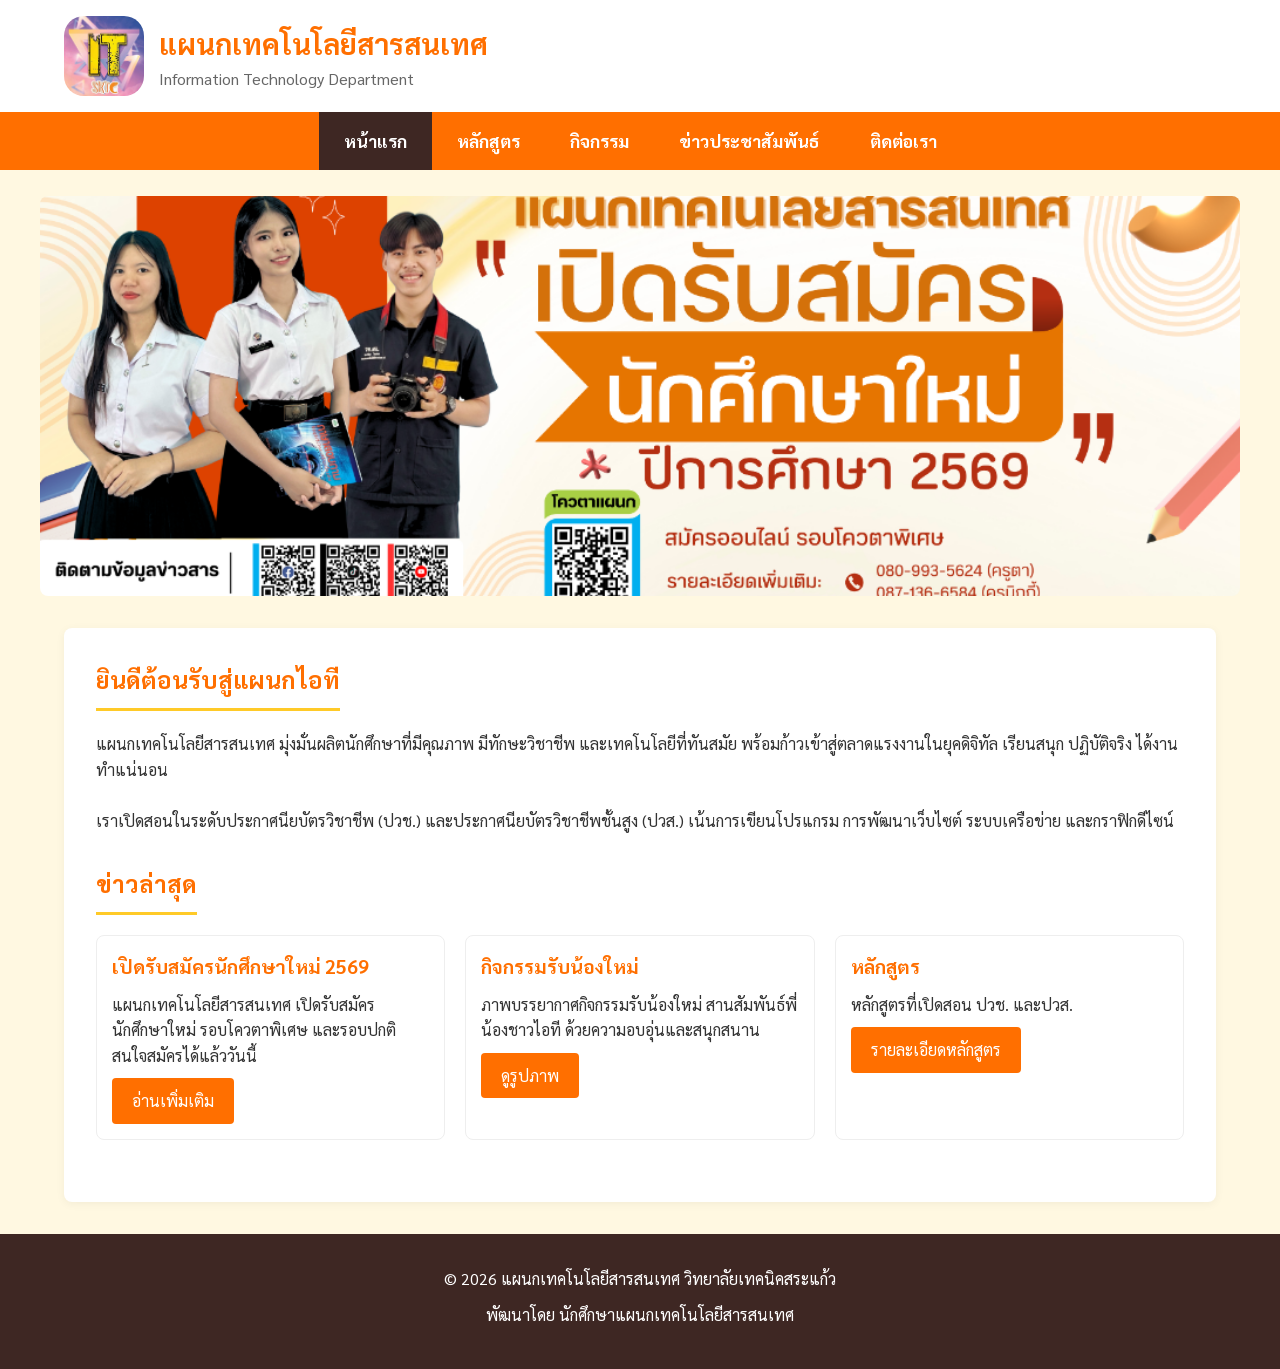
<file: index.html>
<!DOCTYPE html>
<html lang="th">

<head>
    <meta charset="UTF-8">
    <meta name="viewport" content="width=device-width, initial-scale=1.0">
    <title>หน้าแรก - แผนกเทคโนโลยีสารสนเทศ</title>
    <link href="https://fonts.googleapis.com/css2?family=Sarabun:wght@300;400;600&display=swap" rel="stylesheet">
    <link rel="stylesheet" href="style.css">
</head>

<body>

    <header>
        <div class="header-container">
            <div class="logo-section">
                <img src="logo.png" alt="IT Logo">
                <div class="site-title">
                    <h1>แผนกเทคโนโลยีสารสนเทศ</h1>
                    <p>Information Technology Department</p>
                </div>
            </div>
        </div>
    </header>

    <nav>
        <ul>
            <li><a href="index.html" class="active">หน้าแรก</a></li>
            <li><a href="curriculum.html">หลักสูตร</a></li>
            <li><a href="activities.html">กิจกรรม</a></li>
            <li><a href="news.html">ข่าวประชาสัมพันธ์</a></li>
            <li><a href="contact.html">ติดต่อเรา</a></li>
        </ul>
    </nav>

    <div class="banner">
        <a href="https://admission.vec.go.th/web/student.htm?mode=init"><img src="banner.png"
                alt="IT Recruitment Banner"></a>
    </div>

    <main>
        <section>
            <h2>ยินดีต้อนรับสู่แผนกไอที</h2>
            <p>แผนกเทคโนโลยีสารสนเทศ มุ่งมั่นผลิตนักศึกษาที่มีคุณภาพ มีทักษะวิชาชีพ และเทคโนโลยีที่ทันสมัย
                พร้อมก้าวเข้าสู่ตลาดแรงงานในยุคดิจิทัล เรียนสนุก ปฏิบัติจริง ได้งานทำแน่นอน</p>
            <br>
            <p>เราเปิดสอนในระดับประกาศนียบัตรวิชาชีพ (ปวช.) และประกาศนียบัตรวิชาชีพชั้นสูง (ปวส.) เน้นการเขียนโปรแกรม
                การพัฒนาเว็บไซต์ ระบบเครือข่าย และกราฟิกดีไซน์</p>
        </section>

        <section>
            <h2>ข่าวล่าสุด</h2>
            <div class="grid-container">
                <div class="card">
                    <div class="card-content">
                        <h3 class="card-title">เปิดรับสมัครนักศึกษาใหม่ 2569</h3>
                        <p>แผนกเทคโนโลยีสารสนเทศ เปิดรับสมัครนักศึกษาใหม่ รอบโควตาพิเศษ และรอบปกติ
                            สนใจสมัครได้แล้ววันนี้</p>
                        <a href="news.html" class="btn">อ่านเพิ่มเติม</a>
                    </div>
                </div>
                <div class="card">
                    <div class="card-content">
                        <h3 class="card-title">กิจกรรมรับน้องใหม่</h3>
                        <p>ภาพบรรยากาศกิจกรรมรับน้องใหม่ สานสัมพันธ์พี่น้องชาวไอที ด้วยความอบอุ่นและสนุกสนาน</p>
                        <a href="activities.html" class="btn">ดูรูปภาพ</a>
                    </div>
                </div>
                <div class="card">
                    <div class="card-content">
                        <h3 class="card-title">หลักสูตร</h3>
                        <p>หลักสูตรที่เปิดสอน ปวช. และปวส.</p>
                        <a href="curriculum.html" class="btn">รายละเอียดหลักสูตร</a>
                    </div>
                </div>
            </div>
        </section>
    </main>

    <footer>
        <p>&copy; 2026 แผนกเทคโนโลยีสารสนเทศ วิทยาลัยเทคนิคสระแก้ว</p>
        <p>พัฒนาโดย นักศึกษาแผนกเทคโนโลยีสารสนเทศ</p>
    </footer>

</body>

</html>
</file>
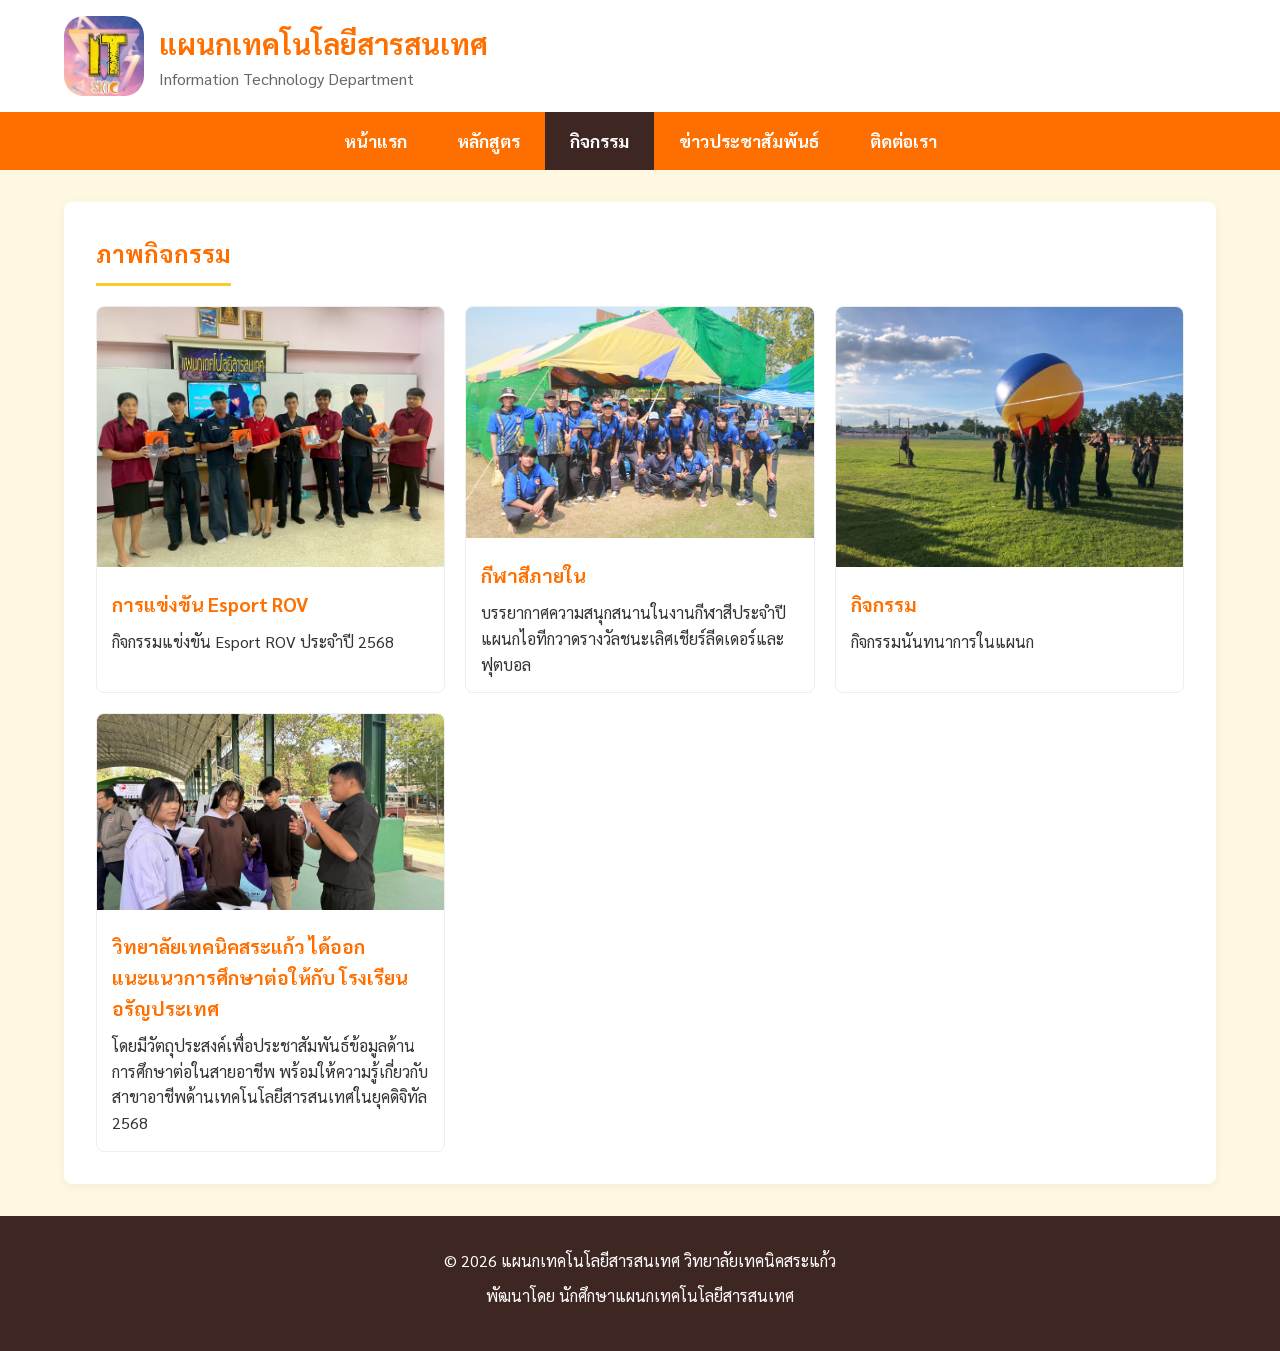
<file: activities.html>
<!DOCTYPE html>
<html lang="th">

<head>
    <meta charset="UTF-8">
    <meta name="viewport" content="width=device-width, initial-scale=1.0">
    <title>กิจกรรม - แผนกเทคโนโลยีสารสนเทศ</title>
    <link href="https://fonts.googleapis.com/css2?family=Sarabun:wght@300;400;600&display=swap" rel="stylesheet">
    <link rel="stylesheet" href="style.css">
</head>

<body>

    <header>
        <div class="header-container">
            <div class="logo-section">
                <img src="logo.png" alt="IT Logo">
                <div class="site-title">
                    <h1>แผนกเทคโนโลยีสารสนเทศ</h1>
                    <p>Information Technology Department</p>
                </div>
            </div>
        </div>
    </header>

    <nav>
        <ul>
            <li><a href="index.html">หน้าแรก</a></li>
            <li><a href="curriculum.html">หลักสูตร</a></li>
            <li><a href="activities.html" class="active">กิจกรรม</a></li>
            <li><a href="news.html">ข่าวประชาสัมพันธ์</a></li>
            <li><a href="contact.html">ติดต่อเรา</a></li>
        </ul>
    </nav>

    <main>
        <h2>ภาพกิจกรรม</h2>

        <div class="grid-container">
            <div class="card">
                <img src="esport.jpg" alt="Activity Image" style="width:100%">
                <div class="card-content">
                    <h3 class="card-title">การแข่งขัน Esport ROV</h3>
                    <p>กิจกรรมแข่งขัน Esport ROV ประจำปี 2568</p>
                </div>
            </div>

            <div class="card">
                <img src="e1.jpg" alt="Activity Image" style="width:100%">
                <div class="card-content">
                    <h3 class="card-title">กีฬาสีภายใน</h3>
                    <p>บรรยากาศความสนุกสนานในงานกีฬาสีประจำปี แผนกไอทีกวาดรางวัลชนะเลิศเชียร์ลีดเดอร์และฟุตบอล</p>
                </div>
            </div>

            <div class="card">
                <img src="nan.jpg" alt="Activity Image" style="width:100%">
                <div class="card-content">
                    <h3 class="card-title">กิจกรรม</h3>
                    <p>กิจกรรมนันทนาการในแผนก</p>
                </div>
            </div>

            <div class="card">
                <img src="way.jpg" alt="Activity Image" style="width:100%">
                <div class="card-content">
                    <h3 class="card-title">วิทยาลัยเทคนิคสระแก้ว
                        ได้ออกแนะแนวการศึกษาต่อให้กับ โรงเรียนอรัญประเทศ</h3>
                    <p>โดยมีวัตถุประสงค์เพื่อประชาสัมพันธ์ข้อมูลด้านการศึกษาต่อในสายอาชีพ
                        พร้อมให้ความรู้เกี่ยวกับสาขาอาชีพด้านเทคโนโลยีสารสนเทศในยุคดิจิทัล 2568</p>
                </div>
            </div>
        </div>

    </main>

    <footer>
        <p>&copy; 2026 แผนกเทคโนโลยีสารสนเทศ วิทยาลัยเทคนิคสระแก้ว</p>
        <p>พัฒนาโดย นักศึกษาแผนกเทคโนโลยีสารสนเทศ</p>
    </footer>

</body>

</html>
</file>
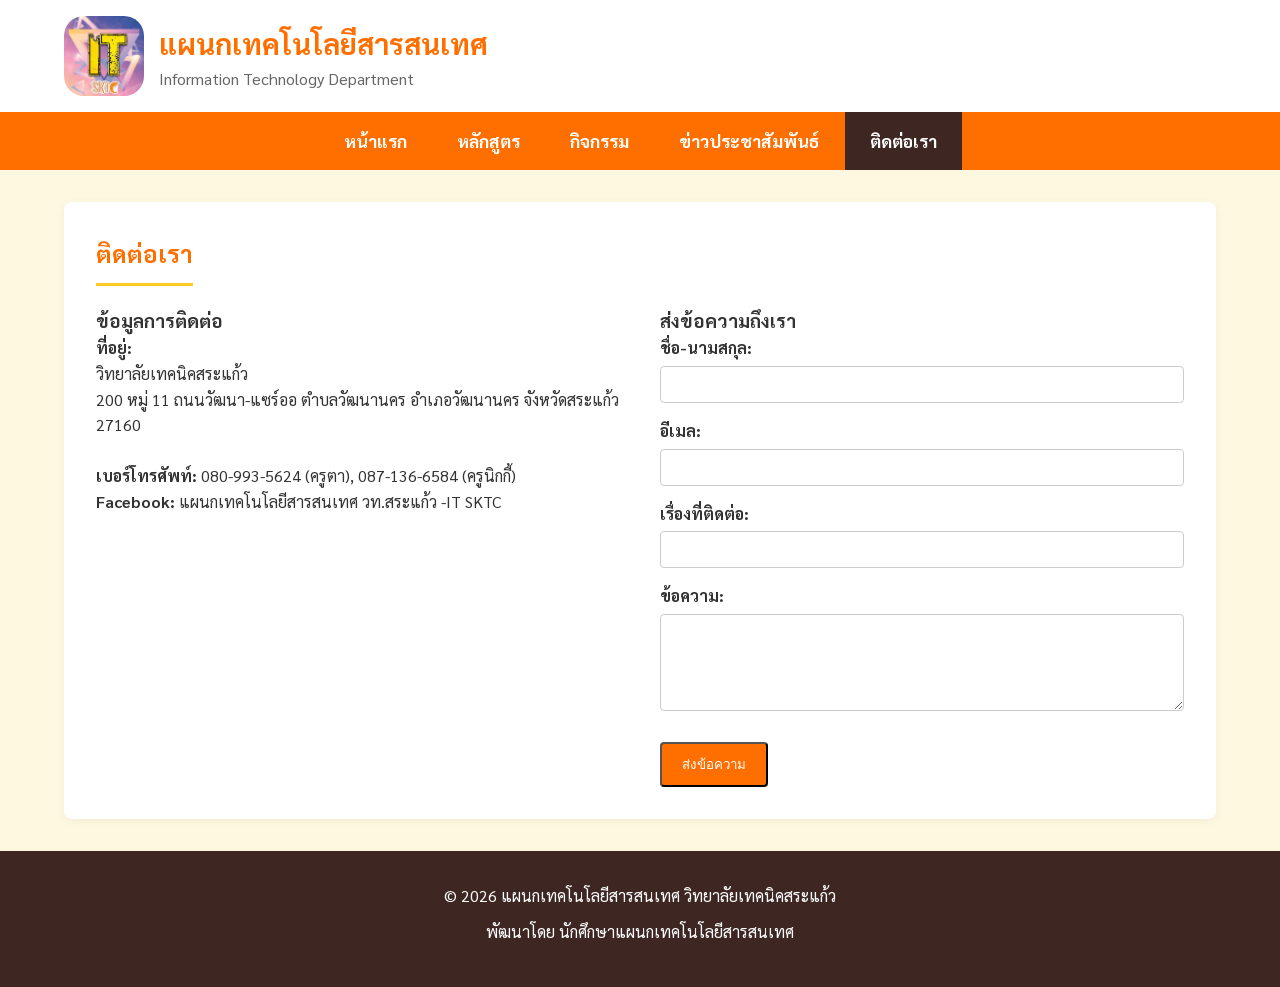
<file: contact.html>
<!DOCTYPE html>
<html lang="th">

<head>
    <meta charset="UTF-8">
    <meta name="viewport" content="width=device-width, initial-scale=1.0">
    <title>ติดต่อเรา - แผนกเทคโนโลยีสารสนเทศ</title>
    <link href="https://fonts.googleapis.com/css2?family=Sarabun:wght@300;400;600&display=swap" rel="stylesheet">
    <link rel="stylesheet" href="style.css">
</head>

<body>

    <header>
        <div class="header-container">
            <div class="logo-section">
                <img src="logo.png" alt="IT Logo">
                <div class="site-title">
                    <h1>แผนกเทคโนโลยีสารสนเทศ</h1>
                    <p>Information Technology Department</p>
                </div>
            </div>
        </div>
    </header>

    <nav>
        <ul>
            <li><a href="index.html">หน้าแรก</a></li>
            <li><a href="curriculum.html">หลักสูตร</a></li>
            <li><a href="activities.html">กิจกรรม</a></li>
            <li><a href="news.html">ข่าวประชาสัมพันธ์</a></li>
            <li><a href="contact.html" class="active">ติดต่อเรา</a></li>
        </ul>
    </nav>

    <main>
        <h2>ติดต่อเรา</h2>

        <div style="display: flex; flex-wrap: wrap; gap: 40px;">
            <div style="flex: 1; min-width: 300px;">
                <h3>ข้อมูลการติดต่อ</h3>
                <p><strong>ที่อยู่:</strong><br>
                    วิทยาลัยเทคนิคสระแก้ว<br>
                    200 หมู่ 11 ถนนวัฒนา-แซร์ออ ตำบลวัฒนานคร อำเภอวัฒนานคร จังหวัดสระแก้ว 27160</p>
                <br>
                <p><strong>เบอร์โทรศัพท์:</strong> 080-993-5624 (ครูตา), 087-136-6584 (ครูนิกกี้)</p>
                <p><strong>Facebook:</strong> แผนกเทคโนโลยีสารสนเทศ วท.สระแก้ว -IT SKTC</p>
            </div>

            <div style="flex: 1; min-width: 300px;">
                <h3>ส่งข้อความถึงเรา</h3>
                <form class="contact-form" action="#" method="post">
                    <div class="form-group">
                        <label for="name">ชื่อ-นามสกุล:</label>
                        <input type="text" id="name" name="name" required>
                    </div>

                    <div class="form-group">
                        <label for="email">อีเมล:</label>
                        <input type="email" id="email" name="email" required>
                    </div>

                    <div class="form-group">
                        <label for="topic">เรื่องที่ติดต่อ:</label>
                        <input type="text" id="topic" name="topic">
                    </div>

                    <div class="form-group">
                        <label for="message">ข้อความ:</label>
                        <textarea id="message" name="message" rows="5" required></textarea>
                    </div>

                    <button type="submit" class="btn">ส่งข้อความ</button>
                </form>
            </div>
        </div>

    </main>

    <footer>
        <p>&copy; 2026 แผนกเทคโนโลยีสารสนเทศ วิทยาลัยเทคนิคสระแก้ว</p>
        <p>พัฒนาโดย นักศึกษาแผนกเทคโนโลยีสารสนเทศ</p>
    </footer>

</body>

</html>
</file>
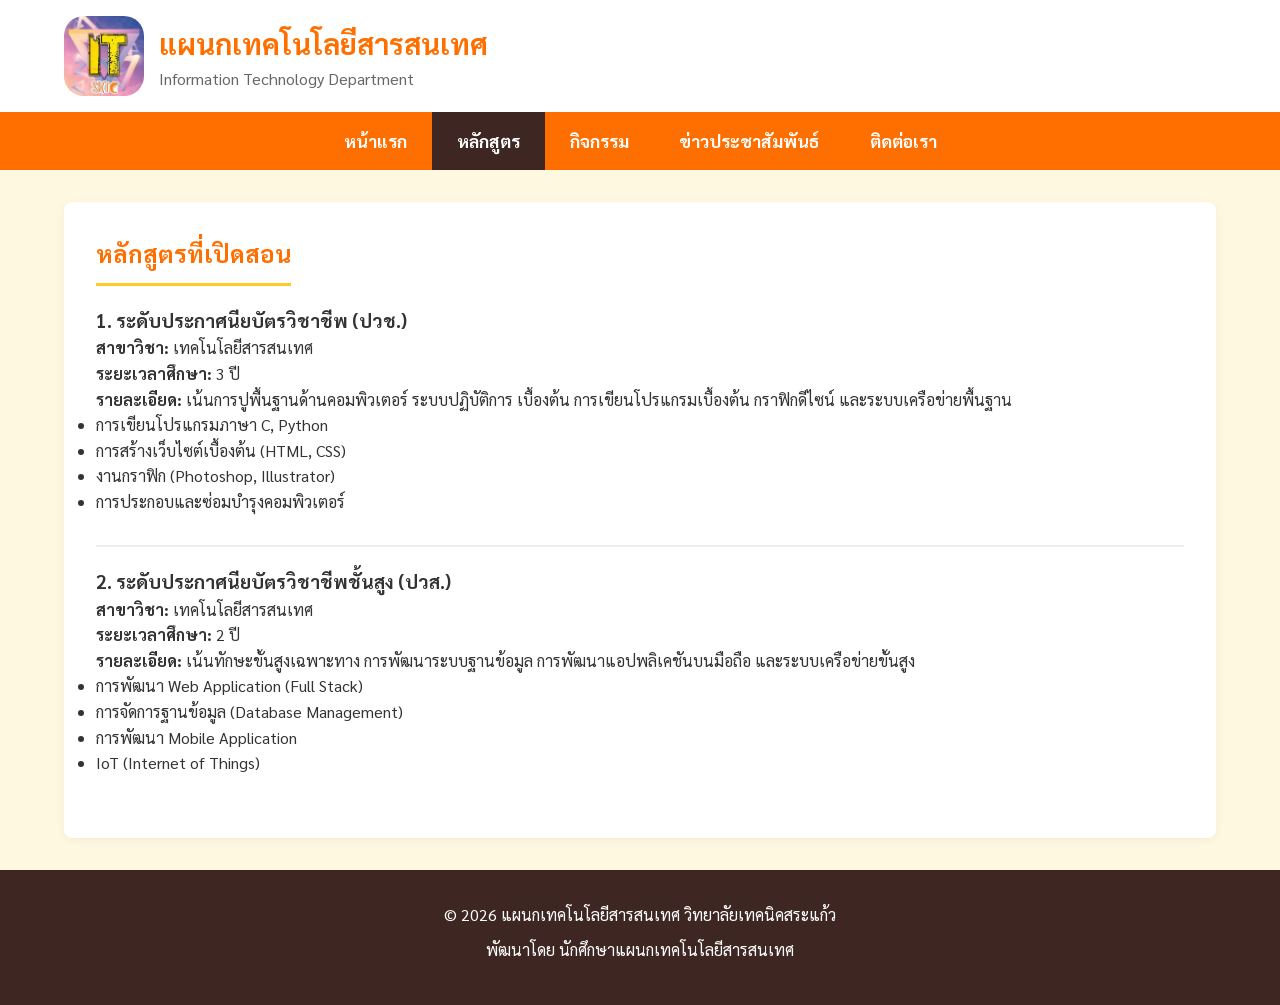
<file: curriculum.html>
<!DOCTYPE html>
<html lang="th">

<head>
    <meta charset="UTF-8">
    <meta name="viewport" content="width=device-width, initial-scale=1.0">
    <title>หลักสูตร - แผนกเทคโนโลยีสารสนเทศ</title>
    <link href="https://fonts.googleapis.com/css2?family=Sarabun:wght@300;400;600&display=swap" rel="stylesheet">
    <link rel="stylesheet" href="style.css">
</head>

<body>

    <header>
        <div class="header-container">
            <div class="logo-section">
                <img src="logo.png" alt="IT Logo">
                <div class="site-title">
                    <h1>แผนกเทคโนโลยีสารสนเทศ</h1>
                    <p>Information Technology Department</p>
                </div>
            </div>
        </div>
    </header>

    <nav>
        <ul>
            <li><a href="index.html">หน้าแรก</a></li>
            <li><a href="curriculum.html" class="active">หลักสูตร</a></li>
            <li><a href="activities.html">กิจกรรม</a></li>
            <li><a href="news.html">ข่าวประชาสัมพันธ์</a></li>
            <li><a href="contact.html">ติดต่อเรา</a></li>
        </ul>
    </nav>

    <main>
        <h2>หลักสูตรที่เปิดสอน</h2>

        <section>
            <h3>1. ระดับประกาศนียบัตรวิชาชีพ (ปวช.)</h3>
            <p><strong>สาขาวิชา:</strong> เทคโนโลยีสารสนเทศ</p>
            <p><strong>ระยะเวลาศึกษา:</strong> 3 ปี</p>
            <p><strong>รายละเอียด:</strong> เน้นการปูพื้นฐานด้านคอมพิวเตอร์ ระบบปฏิบัติการ เบื้องต้น
                การเขียนโปรแกรมเบื้องต้น กราฟิกดีไซน์ และระบบเครือข่ายพื้นฐาน</p>
            <ul>
                <li>การเขียนโปรแกรมภาษา C, Python</li>
                <li>การสร้างเว็บไซต์เบื้องต้น (HTML, CSS)</li>
                <li>งานกราฟิก (Photoshop, Illustrator)</li>
                <li>การประกอบและซ่อมบำรุงคอมพิวเตอร์</li>
            </ul>
        </section>

        <hr style="border: 1px solid #eee; margin: 20px 0;">

        <section>
            <h3>2. ระดับประกาศนียบัตรวิชาชีพชั้นสูง (ปวส.)</h3>
            <p><strong>สาขาวิชา:</strong> เทคโนโลยีสารสนเทศ</p>
            <p><strong>ระยะเวลาศึกษา:</strong> 2 ปี</p>
            <p><strong>รายละเอียด:</strong> เน้นทักษะขั้นสูงเฉพาะทาง การพัฒนาระบบฐานข้อมูล การพัฒนาแอปพลิเคชันบนมือถือ
                และระบบเครือข่ายขั้นสูง</p>
            <ul>
                <li>การพัฒนา Web Application (Full Stack)</li>
                <li>การจัดการฐานข้อมูล (Database Management)</li>
                <li>การพัฒนา Mobile Application</li>
                <li>IoT (Internet of Things)</li>
            </ul>
        </section>

    </main>

    <footer>
        <p>&copy; 2026 แผนกเทคโนโลยีสารสนเทศ วิทยาลัยเทคนิคสระแก้ว</p>
        <p>พัฒนาโดย นักศึกษาแผนกเทคโนโลยีสารสนเทศ</p>
    </footer>

</body>

</html>
</file>
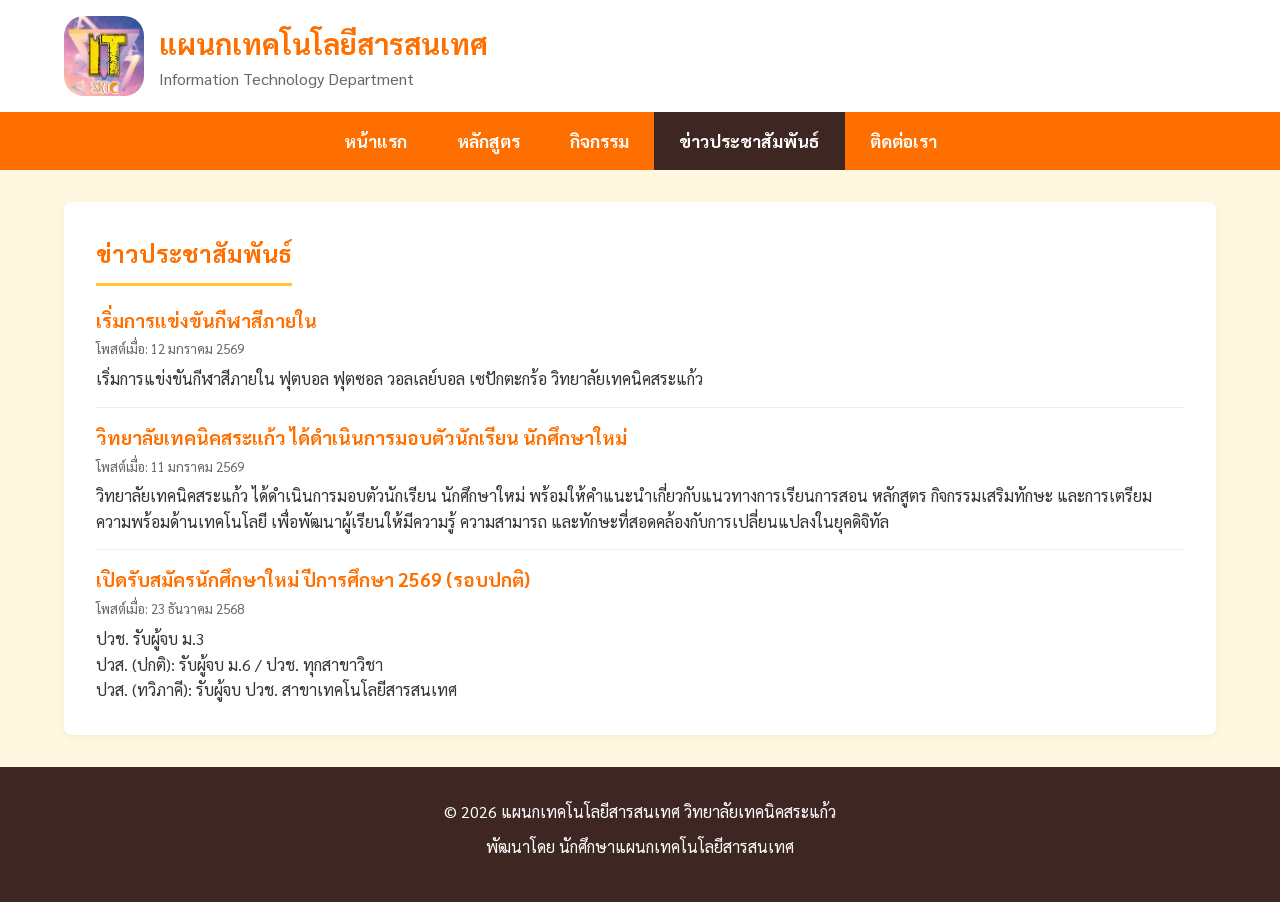
<file: news.html>
<!DOCTYPE html>
<html lang="th">

<head>
    <meta charset="UTF-8">
    <meta name="viewport" content="width=device-width, initial-scale=1.0">
    <title>ข่าวประชาสัมพันธ์ - แผนกเทคโนโลยีสารสนเทศ</title>
    <link href="https://fonts.googleapis.com/css2?family=Sarabun:wght@300;400;600&display=swap" rel="stylesheet">
    <link rel="stylesheet" href="style.css">
</head>

<body>

    <header>
        <div class="header-container">
            <div class="logo-section">
                <img src="logo.png" alt="IT Logo">
                <div class="site-title">
                    <h1>แผนกเทคโนโลยีสารสนเทศ</h1>
                    <p>Information Technology Department</p>
                </div>
            </div>
        </div>
    </header>

    <nav>
        <ul>
            <li><a href="index.html">หน้าแรก</a></li>
            <li><a href="curriculum.html">หลักสูตร</a></li>
            <li><a href="activities.html">กิจกรรม</a></li>
            <li><a href="news.html" class="active">ข่าวประชาสัมพันธ์</a></li>
            <li><a href="contact.html">ติดต่อเรา</a></li>
        </ul>
    </nav>

    <main>
        <h2>ข่าวประชาสัมพันธ์</h2>

        <div class="news-list">

            <article style="border-bottom: 1px solid #eee; padding-bottom: 15px; margin-bottom: 15px;">
                <h3 style="color: var(--primary-color);">เริ่มการแข่งขันกีฬาสีภายใน</h3>
                <small style="color: #666;">โพสต์เมื่อ: 12 มกราคม 2569</small>
                <p style="margin-top: 5px;">เริ่มการแข่งขันกีฬาสีภายใน ฟุตบอล ฟุตซอล วอลเลย์บอล เซปักตะกร้อ
                    วิทยาลัยเทคนิคสระแก้ว </p>
            </article>

            <article style="border-bottom: 1px solid #eee; padding-bottom: 15px; margin-bottom: 15px;">
                <h3 style="color: var(--primary-color);">วิทยาลัยเทคนิคสระแก้ว ได้ดำเนินการมอบตัวนักเรียน นักศึกษาใหม่
                </h3>
                <small style="color: #666;">โพสต์เมื่อ: 11 มกราคม 2569</small>
                <p style="margin-top: 5px;">วิทยาลัยเทคนิคสระแก้ว ได้ดำเนินการมอบตัวนักเรียน นักศึกษาใหม่
                    พร้อมให้คำแนะนำเกี่ยวกับแนวทางการเรียนการสอน หลักสูตร กิจกรรมเสริมทักษะ
                    และการเตรียมความพร้อมด้านเทคโนโลยี เพื่อพัฒนาผู้เรียนให้มีความรู้ ความสามารถ
                    และทักษะที่สอดคล้องกับการเปลี่ยนแปลงในยุคดิจิทัล</p>
            </article>

            <article>
                <h3 style="color: var(--primary-color);">เปิดรับสมัครนักศึกษาใหม่ ปีการศึกษา 2569 (รอบปกติ)</h3>
                <small style="color: #666;">โพสต์เมื่อ: 23 ธันวาคม 2568</small>
                <p style="margin-top: 5px;">ปวช. รับผู้จบ ม.3 <br>
                    ปวส. (ปกติ): รับผู้จบ ม.6 / ปวช. ทุกสาขาวิชา <br>
                    ปวส. (ทวิภาคี): รับผู้จบ ปวช. สาขาเทคโนโลยีสารสนเทศ <br></p>
            </article>
        </div>

    </main>

    <footer>
        <p>&copy; 2026 แผนกเทคโนโลยีสารสนเทศ วิทยาลัยเทคนิคสระแก้ว</p>
        <p>พัฒนาโดย นักศึกษาแผนกเทคโนโลยีสารสนเทศ</p>
    </footer>

</body>

</html>
</file>
<file: style.css>
:root {
    --primary-color: #ff6f00;
    /* Amber 900 */
    --secondary-color: #ffca28;
    /* Amber 200 */
    --accent-color: #3e2723;
    /* Brown 900 - Dark text/bg */
    --text-color: #333;
    --light-bg: #fff8e1;
    /* Amber 50 */
    --white: #ffffff;
    --nav-hover: #ff8f00;
}

* {
    margin: 0;
    padding: 0;
    box-sizing: border-box;
}

body {
    font-family: 'Sarabun', sans-serif;
    /* Recommended Thai font */
    background-color: var(--light-bg);
    color: var(--text-color);
    line-height: 1.6;
    display: flex;
    flex-direction: column;
    min-height: 100vh;
}

/* Header */
header {
    background-color: var(--white);
    padding: 1rem 0;
    box-shadow: 0 2px 5px rgba(0, 0, 0, 0.1);
}

.header-container {
    width: 90%;
    max-width: 1200px;
    margin: 0 auto;
    display: flex;
    align-items: center;
    justify-content: space-between;
}

.logo-section {
    display: flex;
    align-items: center;
    gap: 15px;
}

.logo-section img {
    height: 80px;
    width: auto;
    border-radius: 20px;
}

.site-title h1 {
    font-size: 1.8rem;
    color: var(--primary-color);
    font-weight: bold;
}

.site-title p {
    font-size: 1rem;
    color: #666;
}

/* Valid CSS for navigation */
nav {
    background-color: var(--primary-color);
    position: sticky;
    top: 0;
    z-index: 100;
}

nav ul {
    list-style: none;
    display: flex;
    justify-content: center;
    padding: 0;
    margin: 0;
    flex-wrap: wrap;
}

nav li {
    margin: 0;
}

nav a {
    display: block;
    padding: 15px 25px;
    text-decoration: none;
    color: var(--white);
    font-weight: bold;
    font-size: 1.1rem;
    transition: background 0.3s;
}

nav a:hover,
nav a.active {
    background-color: var(--accent-color);
}

/* Banner */
.banner {
    width: 100%;
    max-height: 400px;
    overflow: hidden;
    display: flex;
    justify-content: center;
    margin-top: 2%;
    background-color: #fff8e1;
}

.banner a {
    display: flex;
    justify-content: center;
    width: 100%;
}

.banner a img {
    width: 100%;
    height: auto;
    object-fit: cover;
    max-width: 1200px;
    border-radius: 8px;
}

/* Main Content */
main {
    flex: 1;
    width: 90%;
    max-width: 1200px;
    margin: 2rem auto;
    background: var(--white);
    padding: 2rem;
    border-radius: 8px;
    box-shadow: 0 2px 10px rgba(0, 0, 0, 0.05);
}

h2 {
    color: var(--primary-color);
    border-bottom: 3px solid var(--secondary-color);
    padding-bottom: 10px;
    margin-bottom: 20px;
    display: inline-block;
}

section {
    margin-bottom: 30px;
}

/* Footer */
footer {
    background-color: var(--accent-color);
    color: var(--white);
    text-align: center;
    padding: 2rem 0;
    margin-top: auto;
}

footer p {
    margin-bottom: 10px;
}

/* Utilities */
.btn {
    display: inline-block;
    background-color: var(--primary-color);
    color: var(--white);
    padding: 10px 20px;
    text-decoration: none;
    border-radius: 4px;
    margin-top: 10px;
}

.btn:hover {
    background-color: var(--nav-hover);
}

/* Grid for cards (Activities/News) */
.grid-container {
    display: grid;
    grid-template-columns: repeat(auto-fill, minmax(300px, 1fr));
    gap: 20px;
}

.card {
    border: 1px solid #eee;
    border-radius: 8px;
    overflow: hidden;
    background: var(--white);
}

.card:hover {
    box-shadow: 0 5px 15px rgba(0, 0, 0, 0.1);
}

.card-content {
    padding: 15px;
}

.card-title {
    font-size: 1.2rem;
    margin-bottom: 10px;
    color: var(--primary-color);
}

/* Contact Form */
.contact-form {
    max-width: 600px;
}

.form-group {
    margin-bottom: 15px;
}

.form-group label {
    display: block;
    margin-bottom: 5px;
    font-weight: bold;
}

.form-group input,
.form-group textarea {
    width: 100%;
    padding: 10px;
    border: 1px solid #ccc;
    border-radius: 4px;
}

@media (max-width: 768px) {
    .header-container {
        flex-direction: column;
        text-align: center;
    }

    nav ul {
        flex-direction: column;
        width: 100%;
    }

    nav a {
        text-align: center;
        border-bottom: 1px solid rgba(255, 255, 255, 0.1);
    }
}
</file>
